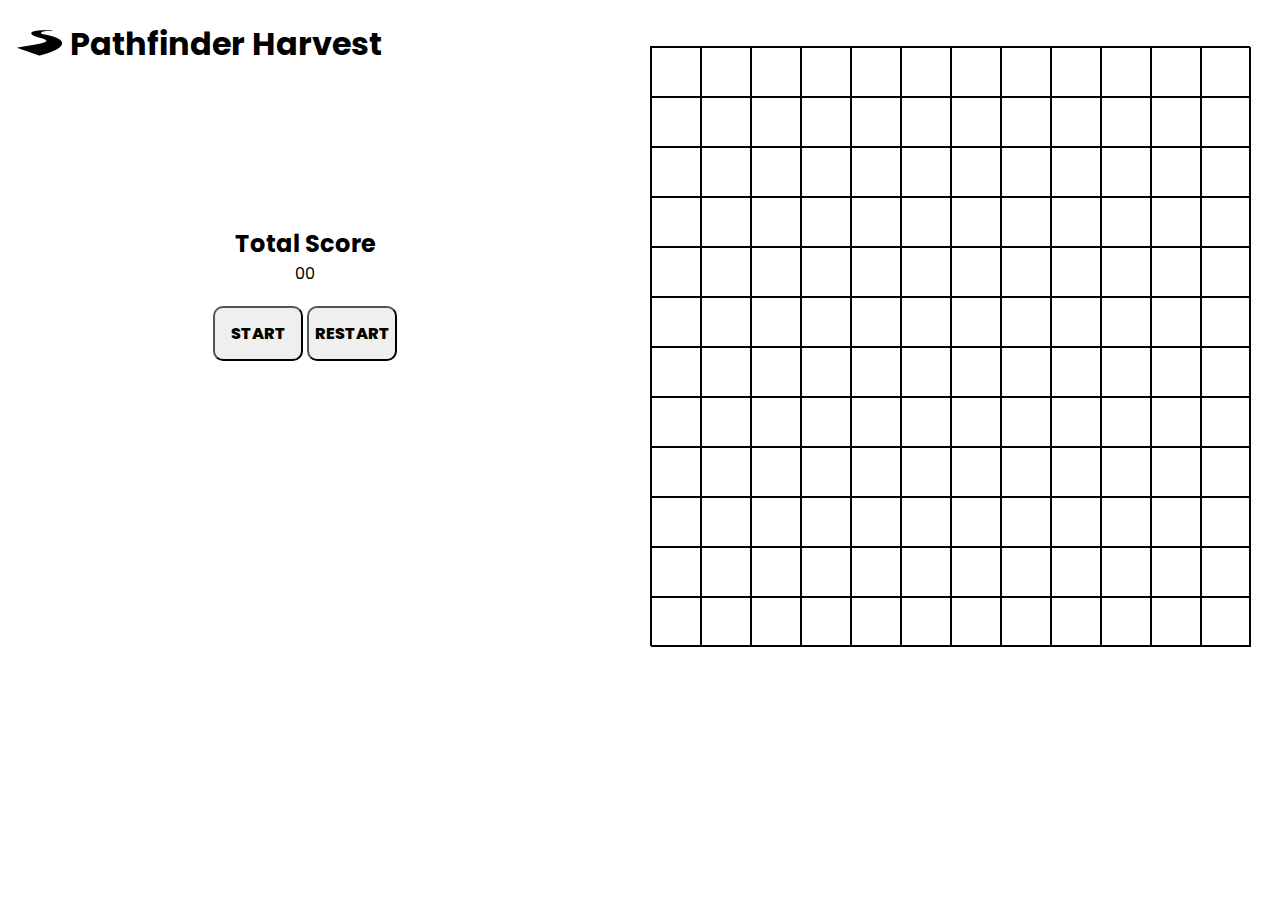
<file: index.html>
<!DOCTYPE html>
<html lang="en">
<head>
    <meta charset="UTF-8">
    <meta name="viewport" content="width=device-width, initial-scale=1.0">
    <link rel="stylesheet" href="./styles.css">
    <title>Pathfinder Harvest v2</title>
</head>
<body>
    <div class="header">
        <div class="logo">
            <img src="./logo.png" alt="">
        </div>
        <div class="title">
            <h1>Pathfinder Harvest</h1>
        </div>
    </div>

    <div class="score-container">
        <div class="left">
            <div class="totalScore">
                <h2>Total Score</h2>
                <span id="score">00</span>   
            </div>
            <div class="buttons">
                <button>START</button>
                <button>RESTART</button>
            </div>
        </div>
        <div class="right">
            <div class="game-container" id="boardContainer">
                
            </div>
        </div>
    </div>
    
    

    </div>


    <script src="./index.js"></script>
</body>
</html>
</file>
<file: styles.css>
@import url('https://fonts.googleapis.com/css2?family=Poppins&display=swap');

*{
    margin: 0;
    padding: 0;
    box-sizing: border-box;
    font-family: 'Poppins', sans-serif;
}



.header{
    display: flex;
    margin: 15px;
    align-items: center;
}

.header .logo img{
    width: 50px;
    margin-right: 5px;
}

.score-container{
    display: flex;
    /* flex-direction: column; */
    text-align: center; 
    margin-top: 12%;
   
    
}

.left, .right{
     flex:1 ;   
}

.left{
    margin-left: -20px;
}

.right{
    margin-top: -200px;
}

.buttons button{
    margin-top: 20px;
    height: 55px;
    width: 90px;
    border-radius: 10px;
    font-weight: 800;
    font-size: 16px;

}

.game-container{
    display: grid;
    width: 600px;
    height: 600px;
    grid-template-columns: repeat(12,1fr);
    grid-template-rows: repeat(12,1fr);
    border: 1px solid black;
    margin: 20px;
    
}



.cell{
    width: 50px;
    height: 50px;
    border: 1px solid black;
    box-sizing: border-box;
    
}
</file>
